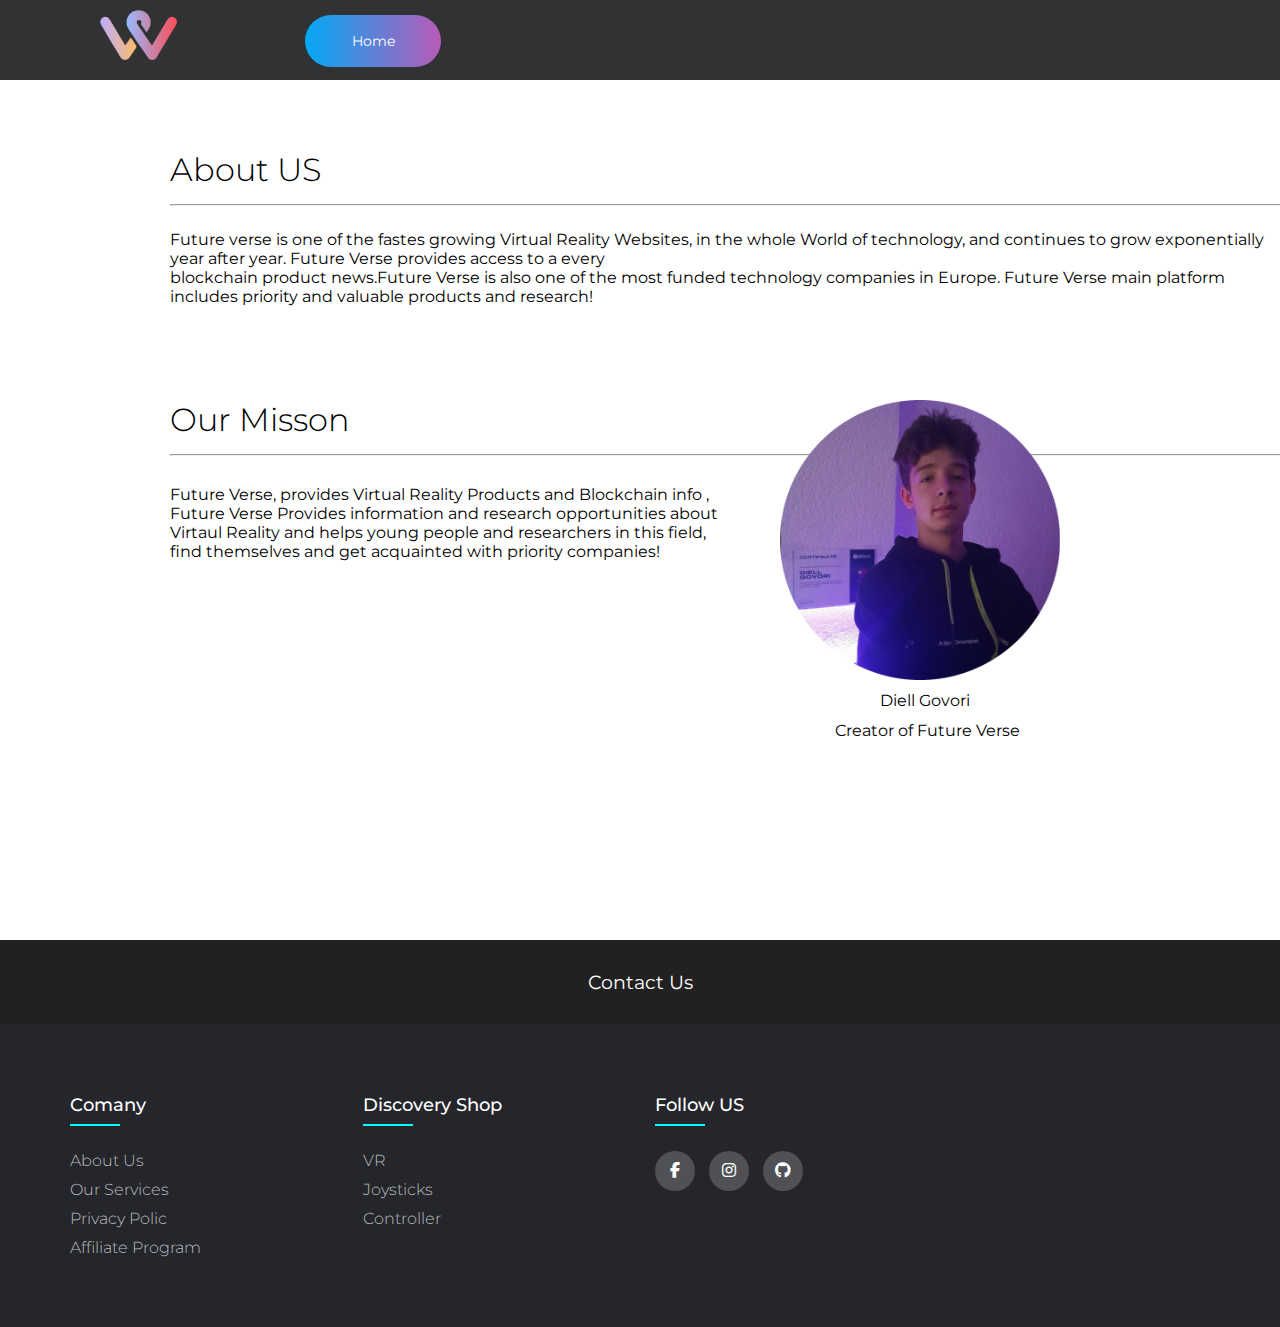
<file: About.html>
<!DOCTYPE html>
<html lang="en">
<head>
    <meta charset="UTF-8">
    <meta http-equiv="X-UA-Compatible" content="IE=edge">
    <meta name="viewport" content="width=device-width, initial-scale=1.0">
    <title>Future Verse</title>
    <link rel="stylesheet" href="style.css">
    <link rel="stylesheet" href="https://cdnjs.cloudflare.com/ajax/libs/font-awesome/6.1.2/css/all.min.css">
</head>
<body>
    
      <!-- Menu  -->
    
    <header>
        <a href="index.html"><img src="images/kindpng_7007170.png" class="logo1"></a> 
                <a href="index.html"><button class="pos">Home</button></a>
             </div>
         </div>
     </header>
        
     <!-- Section, page -->
     
     
     <section class="About" id="Ab-sec1"></section>

    <section class="About1" id="Ab-sec2">
        <h1 class="about-text1">About US <hr  class="hr1"> </h1>
        <p class="ab_text">Future verse is one of the fastes growing Virtual Reality Websites, in the whole World of technology, and continues to grow exponentially year after year. Future Verse provides access to a every<br>blockchain product news.Future Verse is also one of the most funded technology companies in Europe. Future Verse main platform includes priority and valuable products and research! </p>
    
        <h1 class="about-text2">Our Misson <hr  class="hr2"> </h1>
        <p class="ab_text1">Future Verse, provides Virtual Reality Products and Blockchain info ,<br>Future Verse Provides information and research opportunities about<br>Virtaul Reality  and helps young people and researchers in this field,<br>
            find themselves and get acquainted with priority companies!
        </p>
         
          <img src="images/profile.pic.png" class="profile_pic">
            <p class="name-ab">Diell Govori</p>
            <p class="name-ab1">Creator of Future Verse</p>
    </section>
 
       <!-- Footer Section -->

       <section class="colorw" id="section5"><p class="contact_home"></p></section>
 
       <section class="colorw" id="section5"><p class=""></p></section>

       <section class="colorw" id="section5"><p class="contact_home"></p></section>
       <section class="colorw" id="section5"><p class="contact_home"></p></section>
       <section class="colorw" id="section5"><p class="contact_home"></p></section>
       <section class="colorw" id="section5"><p class="contact_home"></p></section>
       <section class="colorw" id="section5"><p class="contact_home"></p></section>
       <section class="colorw" id="section5"><p class="contact_home"></p></section>
       <section class="colorw" id="section5"><p class="contact_home"></p></section>
       <section class="colorw" id="section5"><p class="contact_home"></p></section>
       <section class="colorw" id="section5"><p class="contact_home"></p></section>
       <section class="small_sec3" id="section5"><p class="contact_home">Contact Us</p></section>

       
    

       <footer class="footer">
        <div class="container">
            <div class="row">
                <div class="footer-col">
                    <h4>comany</h4>
                    <ul>
                        <li><a href="#">About us</a></li>
                        <li><a href="#">Our services</a></li>
                        <li><a href="#">privacy polic</a></li>
                        <li><a href="#">Affiliate Program</a></li>
                    </ul>
                </div>
            
           <div class="footer-col">
            <h4>Discovery Shop</h4>
            <ul>
                <li><a href="#">VR</a></li>
                <li><a href="#">Joysticks</a></li>
                <li><a href="#">Controller</a></li>
            </ul>
           </div>
           <div class="footer-col">
            <h4>Follow US</h4>
            <div class="social-links">
                <a href="https://www.facebook.com/diell.govori.5"><i class="fab fa-facebook-f"></i></a>
                <a href="https://www.instagram.com/diellgovori/?hl=en"><i class="fab fa-instagram"></i></a>
                <a href="https://github.com/DiellDEV123"><i class="fab fa-github"></i></a>
            </div>
           </div>
        </div>
        </div>
       </footer>

    </body>
</html>
</file>
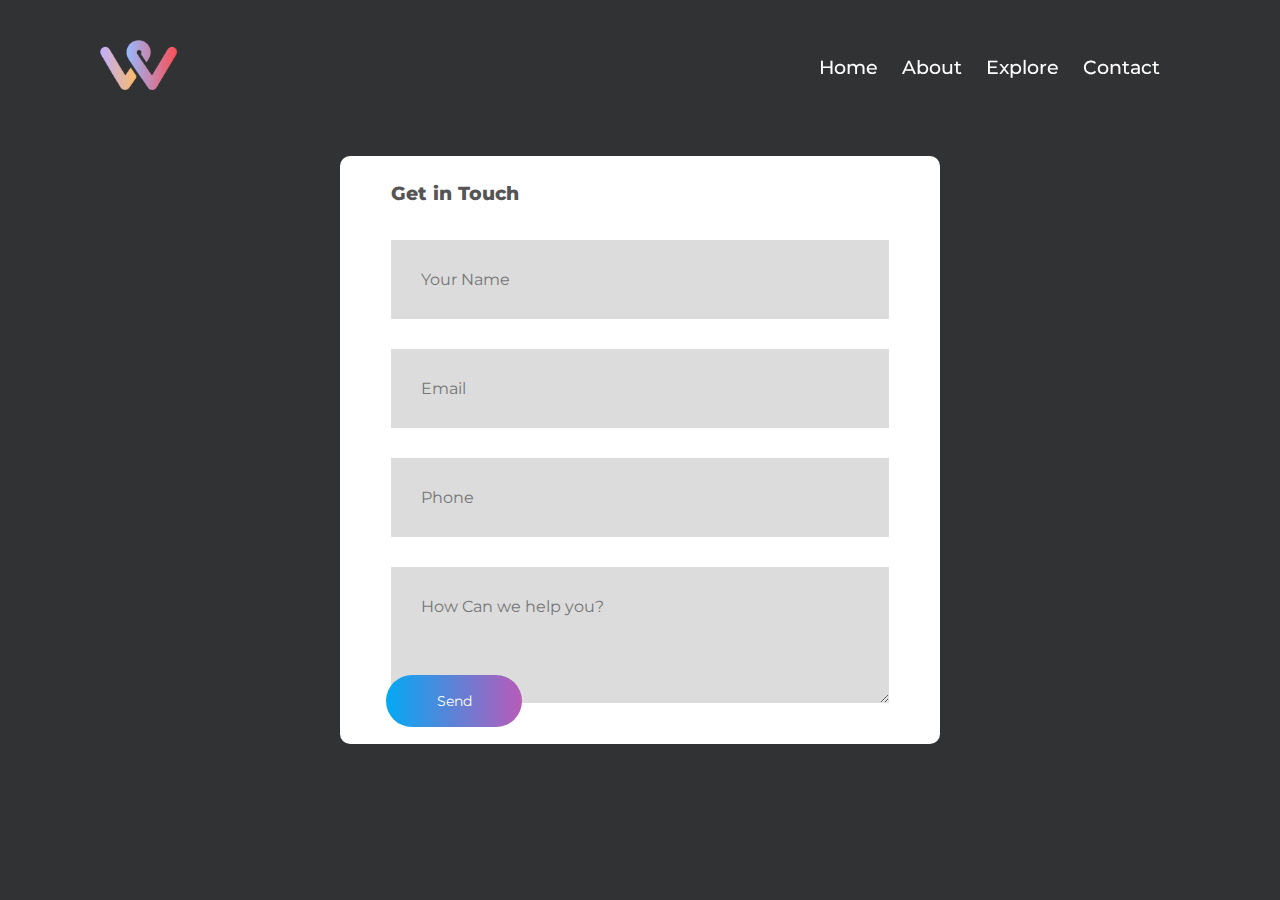
<file: Contact.html>
<!DOCTYPE html>
<html lang="en">
<head>
    <meta charset="UTF-8">
    <meta http-equiv="X-UA-Compatible" content="IE=edge">
    <meta name="viewport" content="width=device-width, initial-scale=1.0">
    <title>Future Verse</title>
    <link rel="stylesheet" href="style.css">
</head>
<body>
    <header>
        <a href="Contact.html"><img src="images/kindpng_7007170.png" class="logo"></a> 
         <div class="menu">
             <div class="menu-items">
                 <a href="index.html">Home</a>
                 <a href="About.html">About</a>
                 <a href="Explore1.html">Explore</a>
                 <a href="Contact.html">Contact</a>
             </div>
         </div>
     </header>
    
     <div class="container1">
        <form action="https://formsubmit.co/diellgovori9@gmail.com" method="POST">
            <h3>Get in Touch</h3>
            <input type="text" id="name" placeholder="Your Name" required>
            <input type="text" id="email" placeholder="Email" required>
            <input type="text" id="phone" placeholder="Phone " required>
            <textarea id="message" rows="4" placeholder="How Can we help you?"></textarea>
             <button class="button_1" type="submit">Send</button>
        </form>
    </div>  
    
    
</body>
</html>
</file>
<file: style.css>
@import url('https://fonts.googleapis.com/css2?family=Montserrat:wght@300&display=swap');

 * {
    padding: 0;
    margin: 0;
    box-sizing: border-box;
    font-family: 'Montserrat', sans-serif ;
    scroll-behavior: smooth;
  }

.logo1 {
 height: 50px;
 position: absolute;
 top: 10px;
}


header .logo {
 height: 50px;
 top: 0px
}

header .menu {
  position: relative;

}

header .menu-items a {
  position: relative;
  font-size: 1.2em;
  color: white;
  font-weight: 500;
  text-decoration: none;
  transition: 0.5s ease;
  cursor: pointer;
  margin-right: 20px;
  
}


header .menu-items a::before {
    position: absolute;
    content: "";
    bottom: 0;
    left: 0;
    width: 0%;
    height: 3px;
    background-color: aqua;
    transition: 0.3s ease;
}

header .menu-items a:hover::before {
    width: 100%;
}

/* Section 1 */

#section1 {
    padding: 100px 0px;
    min-width: 100%;
    min-height: 100vh;
    
}

.home {
    position: relative;
    width: 100%;
    min-height: 100vh;
    display: flex;
    justify-content: center;
    align-items: center;
    background-color: #2696e9;
}

.home::before{
    position: absolute;
    content: "";
    z-index: 777;
    height: 100%;
    width: 100%;
    top: 0;
    left: 0;
    background-color: rgba(3, 69, 251,0.3 );
}

.home video {
    z-index: 000;
    position: absolute;
    top: 0;
    left: 0;
    width: 100%;
    height: 100%;
    object-fit: cover;
}
    /* Text  */

.content {
    color: white;
    width: 70%;
    margin-top: 50px;
    z-index: 888;
}

.content h1 {
    font-size: 4em;
    font-weight: 900;
    text-transform: uppercase;
    letter-spacing: 5px;
    line-height: 70px;
    margin-bottom: 10px;
}

.content h1 span{
    font-size:1.2em ;
    font-weight: 600;
}

.content p {
    margin-bottom: 20px;
    font-size: 2em;
  }

/* Video slider */


.slider {
    position: relative;
    bottom:180px;
    right:300px;
    display: flex;
    justify-content: space-around;
    margin-bottom: 30px;
    transform: translateX(80px);
    z-index: 888;
    flex-direction: column;
    
}

.slider .nav-btn{
    width: 12px;
    height: 12px;
    background-color: white;
    border-radius: 50%;
    box-shadow: 0 0 2px rgba(255, 255, 255, 0.5);
    cursor: pointer;
    transition: 0.3s ease;
}

.slider .nav-btn.active{
    background-color: #2596e9;
}

.slider .nav-btn:not(:last-child){
    margin-bottom: 20px;
}

.slider .nav-btn:hover{
    transform:scale(1.2);
}

.video-slide{
    position: absolute;
    width: 100%;
    clip-path: circle(0% at 0 50%);
}

.video-slide.active{
    clip-path: circle(150% at 0 50%);
     transition: 2s;
     transition-property: clip-path;
}


/* Scroll Down button, Home */

.scrolldown {
  --color: white;
  --sizeX: 30px;
  --sizeY: 50px;
  position: absolute;
  left: 50%;
  bottom: 10px;
  width: var(--sizeX);
  height: var(--sizeY);
  margin-left: var(sizeX / 2);
  border: calc(var(--sizeX) / 10) solid var(--color);
  border-radius: 50px;
  box-sizing: border-box;
  margin-bottom: 16px;
  cursor: pointer;
}

.scrolldown::before {
  content: "";
  position: absolute;
  bottom: 30px;
  left: 50%;
  width: 6px;
  height: 6px;
  margin-left: -3px;
  background-color: var(--color);
  border-radius: 100%;
  animation: scrolldown-anim 2s infinite;
  box-sizing: border-box;
  box-shadow: 0px -5px 3px 1px #2a547066;
}

@keyframes scrolldown-anim {
  0% {
    opacity: 0;
    height: 6px;
  }

  40% {
    opacity: 1;
    height: 10px;
  }

  80% {
    transform: translate(0, 20px);
    height: 10px;
    opacity: 0;
  }

  100% {
    height: 3px;
    opacity: 0;
  }
}

.chevrons {
  padding: 6px 0 0 0;
  margin-left: -3px;
  margin-top: 48px;
  width: 30px;
  display: flex;
  flex-direction: column;
  align-items: center;
}

.chevrondown {
  margin-top: -6px;
  border: solid var(--color);
  border-width: 0 3px 3px 0;
  display: inline-block;
  width: 10px;
  height: 10px;
  transform: rotate(45deg);
}

.chevrondown:nth-child(odd) {
  animation: pulse54012 500ms ease infinite alternate;
}

.chevrondown:nth-child(even) {
  animation: pulse54012 500ms ease infinite alternate 250ms;
}

@keyframes pulse54012 {
  from {
    opacity: 0;
  }

  to {
    opacity: 0.5;
  }
}




/* Section 2 */

.small_hover {
  padding: 30px 0px;
  min-height: 30%;
  min-width: 30vh;
}

#small_sec {
  background-color: #212121;
  color: white;
  
}

.letters {
  text-align: center;
}



/* Section 3 */

.section3 {
  padding: 100px 0px;
    min-width: 100%;
    min-height: 100vh;
}

#home2 {
  position: relative;
  width: 100%;
  min-height: 80vh;
  display: flex;
  justify-content: center;
  align-items: center;
  background-color: #303234;
}

.vr_hd {
  position: relative;
  left: 700px;
  max-width: 50%;
  
}


.main__content {
  font-size: 2rem;
  background-color: #A500FF;
  background-image: linear-gradient(to top, #A500FF 0%, #00FFFF 100% );
  background-size: 100%;
  -webkit-background-clip: text;
  -moz-background-clip: text;
  -webkit-text-fill-color: transparent;
  -moz-text-fill-color: transparent;
   position: absolute;
   font-weight: 700;
   top: 120px;
   left: 80px;
   letter-spacing: 5px;
    line-height: 50px;
    margin-bottom: 20px;
  }


 


/* Section 4 */

#section4 {
  padding: 100px 0px;
    min-width: 100%;
    min-height: 100vh;
}


.home3 {
  position: relative;
  width: 100%;
  min-height: 100vh;
  display: flex;
  justify-content: center;
  align-items: center;
  background-color: #303234;
}

.img_sec {
  position: absolute;
  top: 0px;
}

.main__content1 {
  color: white;
  letter-spacing: 5px;
    line-height: 30px;
    margin-bottom: 10px;
    position: absolute;
    left: 500px;
    bottom: 35%;
    font-size: 1.3rem;
  }

  .video_yt {
    position: absolute;
    bottom: 2%;
  }

  /* Section 5 */

  #section5 {
  padding: 30px 0px;
  min-height: 30%;
  min-width: 30vh
  }

  .small_sec3 {
    background-color: #212121;
    color: white;
  }

  .contact_home {
    color: white;
    text-align: center;
    font-size: 1.2rem;
  }

   /* Footer Section */

  .footer {
    background-color: #24262b;
    padding: 70px 0;
  }

  .container {
    max-width: 1170px;
    margin: auto;
  }

ul {
  list-style: none;
}


.footer-col {
  width: 25%;
  padding: 0 15px;
}

.row {
  display: flex;
  flex-wrap: wrap;
}

.footer-col h4 {
  font-size: 18px;
  color: #ffffff;
  text-transform: capitalize;
  margin-bottom: 35px;
  font-weight: 500;
   position: relative;
}

.footer-col h4::before {
  content: '';
  position: absolute;
  left: 0;
  bottom: -10px;
  background-color: aqua;
  height: 2px;
  box-sizing: border-box;
  width: 50px;
}

.footer-col ul li:not(:last-child) {
  margin-bottom: 10px;
}


.footer-col ul li a {
  font-size: 16px;
  text-transform:capitalize ;
  color: #ffffff;
  text-decoration: none;
  font-weight: 300;
  color: #bbbbbb;
  display: block;
   transition: all 0.3 ease;
}

.footer-col ul li a:hover {
  color: aqua;
  padding-left: 8px;
}

.footer-col .social-links a {
  display: inline-block;
  height: 40px;
  width: 40px;
  background-color: rgba(255, 255, 255, 0.2);
  margin: 0 10px 10px 0;
  text-align: center;
  line-height: 40px;
  border-radius: 50%;
  color: #ffffff;
  transition: all 0.5s ease;
}


.footer-col .social-links a:hover {
color: #24262b;
background-color: white;
}



/* About html page */


/* Menu */


#Ab-sec1{
padding: 40px 0px;
min-height: 40%;
min-width: 40vh;
}


.About {
  background-color: #303234;
}

/* Section 2 */

.About1 {
  background-color: white;
}

#Ab-sec2{
  padding: 100px 0px;
  min-height: 100%;
  min-width: 100vh;
}

.about-text1 {
  position: absolute;
  left: 170px;
  top: 150px;
  font-size: 2em;
  font-weight: 300; 
  color: black;

}

.hr1 {
  width: 1000%;
    margin-left: auto; margin-right: auto;
    margin-top: 15px;
  }
    

.ab_text {
  position: absolute;
  left: 170px;
  top: 230px;
  color: black;
}

button {
  text-decoration: none;
  position: absolute;
  border: none;
  font-size: 14px;
  font-family: inherit;
  color: #fff;
  width: 9em;
  height: 3em;
  line-height: 2em;
  text-align: center;
  background: linear-gradient(90deg,#03a9f4,#f441a5,#ffeb3b,#03a9f4);
  background-size: 300%;
  border-radius: 30px;
  z-index: 1;
  
}
 
 button:hover {
  animation: ani 8s linear infinite;
  border: none;
 }
 
 @keyframes ani {
  0% {
   background-position: 0%;
  }
 
  100% {
   background-position: 400%;
  }
 }
 
 button:before {
  content: '';
  position: absolute;
  top: -5px;
  left: -5px;
  right: -5px;
  bottom: -5px;
  z-index: -1;
  background: linear-gradient(90deg,#03a9f4,#f441a5,#ffeb3b,#03a9f4);
  background-size: 400%;
  border-radius: 35px;
  transition: 1s;
 }
 
 button:hover::before {
  filter: blur(20px);
 }
 
 button:active {
  background: linear-gradient(32deg,#03a9f4,#f441a5,#ffeb3b,#03a9f4);
 }

 .pos {
  position: absolute;
  left: 310px;
  top: 20px;
}



.hr2 {
  width: 840%;
    margin-left: auto; margin-right: auto;
    margin-top: 15px;}


    .about-text2 {
      position: absolute;
      left: 170px;
      top: 400px;
      font-size: 2em;
      font-weight: 300; 
      color: black;
    }


    .ab_text1 {
      position: absolute;
      left: 170px;
      top: 485px;
      color: black;
    }

  .profile_pic {
    height: 280px;
    position: absolute;
    right: 220px;
    bottom: 220px;
  }

    .name-ab {
      position: absolute;
      bottom: 190px;
      right: 310px;
      color: black;
    }

    .name-ab1 {
     position: absolute;
     bottom: 160px;
     right: 260px;
      color: black;
    }


    

    #small_ab_sec {
      background-color: #24262b;
    }


    .sec2ab {
      padding: 100px 0px;
      min-height: 100%;
      min-width: 100vh;
    }
    

  .colorw { 
  background-color: white;
  }


  /* Explore Page */

  







.video-ex {
 position: absolute;
width: 100%;
height: 50%;
    object-fit: cover;
    top: 0px;
    
  }


 header {
  position: fixed;
  top: 0;
  left: 0;
  display: flex;
  width: 100%;
  justify-content: space-between;
  align-items: center;
  padding: 40px 100px;
  transition: 0.6s ease;
  z-index: 100000;
  
 }

header.sticky {
  padding: 5px 100px;
  background: #303234;
}


 header .logo {
  position: relative;
  font-weight: 700;
  color: white;
  text-decoration: none;
  font-size: 2em;
  text-transform: uppercase;
  letter-spacing: 2px;
  transition: 0.6s;
}

 header ul {
  position: relative;
  display: flex;
  justify-content: center;
  align-items: center;
  color: white;
}




 header ul li {
  position: relative;
  list-style: none;
  
}

 header ul li a {
  position:relative;
  margin: 0 15px;
  text-decoration: none;
  color: white;
  letter-spacing: 2px;
  font-weight: 500px;
  transition: 0.6s;
  text-align: center;
  color: white;
}


.banner {
  position: relative;
  width: 100%;
  height: 100vh;
  background-size: cover;
  
}

.img_ex {
width: 100%;
height: 200%;
}

header.sticky.logo,
header.sticky ul li a {
  color: white;
}

.scrolldown1 {
  --color: white;
  --sizeX: 30px;
  --sizeY: 50px;
  position: absolute;
  left: 50%;
  bottom: 550px;
  width: var(--sizeX);
  height: var(--sizeY);
  margin-left: var(sizeX / 2);
  border: calc(var(--sizeX) / 10) solid var(--color);
  border-radius: 50px;
  box-sizing: border-box;
  margin-bottom: 16px;
  cursor: pointer;
}

.scrolldown::before {
  content: "";
  position: absolute;
  bottom: 30px;
  left: 50%;
  width: 6px;
  height: 6px;
  margin-left: -3px;
  background-color: var(--color);
  border-radius: 100%;
  animation: scrolldown-anim 2s infinite;
  box-sizing: border-box;
  box-shadow: 0px -5px 3px 1px #2a547066;
}

@keyframes scrolldown-anim {
  0% {
    opacity: 0;
    height: 6px;
  }

  40% {
    opacity: 1;
    height: 10px;
  }

  80% {
    transform: translate(0, 20px);
    height: 10px;
    opacity: 0;
  }

  100% {
    height: 3px;
    opacity: 0;
  }
}

.chevrons {
  padding: 6px 0 0 0;
  margin-left: -3px;
  margin-top: 48px;
  width: 30px;
  display: flex;
  flex-direction: column;
  align-items: center;
}

.chevrondown {
  margin-top: -6px;
  border: solid var(--color);
  border-width: 0 3px 3px 0;
  display: inline-block;
  width: 10px;
  height: 10px;
  transform: rotate(45deg);
}

.chevrondown:nth-child(odd) {
  animation: pulse54012 500ms ease infinite alternate;
}

.chevrondown:nth-child(even) {
  animation: pulse54012 500ms ease infinite alternate 250ms;
}

@keyframes pulse54012 {
  from {
    opacity: 0;
  }

  to {
    opacity: 0.5;
  }
}


.ex_text1 {
  color: white;
   position: absolute;
   top: 200px;
   left: 150px;
   font-size: 4em;
   font-weight: 900;
   text-transform: uppercase;
   letter-spacing: 5px;
   line-height: 70px;
   margin-bottom: 10px;
  }


     /* Virtual Reality */

    /* Card 1 */

  .card {
    position: absolute;
    bottom: 250px;
    left: 600px;
    width: 220px;
    height: 380px;
    padding: .8em;
    background: white;
    position: relative;
    overflow: visible;
    box-shadow: 0 1px 3px rgba(0,0,0,0.12), 0 1px 2px rgba(0,0,0,0.24);
   }
   
   .card-img {
    background-color: #303234;
    height: 50%;
    width: 100%;
    border-radius: .5rem;
    transition: .3s ease;
   }
   
   .card-info {
    padding-top: 10%;
   }
   
   svg {
    width: 20px;
    height: 20px;
   }
   
   .card-footer {
    width: 100%;
    display: flex;
    justify-content: space-between;
    align-items: center;
    padding-top: 10px;
    border-top: 1px solid #ddd;
   }
   
   /*Text*/
   .text-title {
    font-weight: 900;
    font-size: 1.2em;
    line-height: 1.5;
   }
   
   .text-body {
    font-size: .9em;
    padding-bottom: 10px;
   }
   
   /*Button*/
   .card-button {
    border: 1px  aqua;
    display: flex;
    padding: .3em;
    cursor: pointer;
    border-radius: 50px;
    transition: .3s ease-in-out;
   }
   
   /*Hover*/
   .card-img:hover {
    transform: translateY(-25%);
    box-shadow: rgba(158, 90, 253, 1) 0px 13px 47px -5px, rgba(180, 71, 71, 0.3) 0px 8px 16px -8px;
   }
   
   .card-button:hover {
    border: 1px solid #ffcaa6;
    background-color: aqua;
   }
   
   .img-shop {
    height: 180px;
    width: 200px;
   }

    /* Card 2 */

   .card1 {
    position: absolute;
    bottom: 630px;
    left: 950px;
    width: 220px;
    height: 380px;
    padding: .8em;
    background: white;
    position: relative;
    overflow: visible;
    box-shadow: 0 1px 3px rgba(0,0,0,0.12), 0 1px 2px rgba(0,0,0,0.24);
   }
   
   .card-img {
    background-color: #303234;
    height: 50%;
    width: 100%;
    border-radius: .5rem;
    transition: .3s ease;
   }
   
   .card-info {
    padding-top: 10%;
   }
   
   svg {
    width: 20px;
    height: 20px;
   }
   
   .card-footer {
    width: 100%;
    display: flex;
    justify-content: space-between;
    align-items: center;
    padding-top: 10px;
    border-top: 1px solid #ddd;
   }
   
   /*Text*/
   .text-title {
    font-weight: 900;
    font-size: 1.2em;
    line-height: 1.5;
   }
   
   .text-body {
    font-size: .9em;
    padding-bottom: 10px;
   }
   
   /*Button*/
   .card-button {
    border: 1px solid  aqua;
    display: flex;
    padding: .3em;
    cursor: pointer;
    border-radius: 50px;
    transition: .3s ease-in-out;
   }
   
   /*Hover*/
   .card-img:hover {
    transform: translateY(-25%);
    box-shadow: rgba(158, 90, 253, 1) 0px 13px 47px -5px, rgba(180, 71, 71, 0.3) 0px 8px 16px -8px;
   }
   
   .card-button:hover {
    border: 1px solid aqua;
    background-color: aqua;
   }


  /* Card 3 */

   .card2 {
    position: absolute;
    bottom: 1010px;
    left: 1300px;
    width: 220px;
    height: 380px;
    padding: .8em;
    background: white;
    position: relative;
    overflow: visible;
    box-shadow: 0 1px 3px rgba(0,0,0,0.12), 0 1px 2px rgba(0,0,0,0.24);
   }
   
   .card-img {
    background-color: #303234;
    height: 50%;
    width: 100%;
    border-radius: .5rem;
    transition: .3s ease;
   }
   
   .card-info {
    padding-top: 10%;
   }
   
   svg {
    width: 20px;
    height: 20px;
   }
   
   .card-footer {
    width: 100%;
    display: flex;
    justify-content: space-between;
    align-items: center;
    padding-top: 10px;
    border-top: 1px solid #ddd;
   }
   
   /*Text*/
   .text-title {
    font-weight: 900;
    font-size: 1.2em;
    line-height: 1.5;
   }
   
   .text-body {
    font-size: .9em;
    padding-bottom: 10px;
   }
   
   /*Button*/
   .card-button {
    border: 1px solid #252525;
    display: flex;
    padding: .3em;
    cursor: pointer;
    border-radius: 50px;
    transition: .3s ease-in-out;
   }
   
   /*Hover*/
   .card-img:hover {
    transform: translateY(-25%);
    box-shadow: rgba(158, 90, 253, 1) 0px 13px 47px -5px, rgba(15, 10, 222, 1) 0px 8px 16px -8px;
   }
   
   .card-button:hover {
    border: 1px solid #ffcaa6;
    background-color: #ffcaa6;
   }

   .hr_shop {
    border: none;
    height: 1px;
    /* Set the hr color */
    color: #333; /* old IE */
    background-color: #333; /* Modern Browsers */
  }
  .explore-text {
  position: absolute;
  left: 970px;
  top: 650px;
  font-size: 2em;
  font-weight: 300; 
  color: black;
  }


  .explore-text1 {
    position: absolute;
  left: 970px;
  top: 1400px;
  font-size: 2em;
  font-weight: 300; 
  color: black;
  }

  .explore-text2 {
    position: absolute;
  left: 970px;
  top: 2550px;
  font-size: 2em;
  font-weight: 300; 
  color: black;
  }


 

  .card3 {
    position: absolute;
    bottom: 600px;
    left: 600px;
    width: 220px;
    height: 380px;
    padding: .8em;
    background: white;
    position: relative;
    overflow: visible;
    box-shadow: 0 1px 3px rgba(0,0,0,0.12), 0 1px 2px rgba(0,0,0,0.24);
   }
   
   .card-img {
    background-color: #303234;
    height: 50%;
    width: 100%;
    border-radius: .5rem;
    transition: .3s ease;
   }
   
   .card-info {
    padding-top: 10%;
   }
   
   svg {
    width: 20px;
    height: 20px;
   }
   
   .card-footer {
    width: 100%;
    display: flex;
    justify-content: space-between;
    align-items: center;
    padding-top: 10px;
    border-top: 1px solid #ddd;
   }
   
   /*Text*/
   .text-title {
    font-weight: 900;
    font-size: 1.2em;
    line-height: 1.5;
   }
   
   .text-body {
    font-size: .9em;
    padding-bottom: 10px;
   }
   
   /*Button*/
   .card-button {
    border: 1px solid #252525;
    display: flex;
    padding: .3em;
    cursor: pointer;
    border-radius: 50px;
    transition: .3s ease-in-out;
   }
   
   /*Hover*/
   .card-img:hover {
    transform: translateY(-25%);
    box-shadow: rgba(158, 90, 253, 1) 0px 13px 47px -5px, rgba(180, 71, 71, 0.3) 0px 8px 16px -8px;
   }
   
   .card-button:hover {
    border: 1px solid #ffcaa6;
    background-color: #ffcaa6;
   }
   
   .img-shop {
    height: 180px;
    width: 200px;
   }


   .card4 {
    position: absolute;
    bottom: 530px;
    left: 600px;
    width: 220px;
    height: 380px;
    padding: .8em;
    background: white;
    position: relative;
    overflow: visible;
    box-shadow: 0 1px 3px rgba(0,0,0,0.12), 0 1px 2px rgba(0,0,0,0.24);
   }
   
   .card-img {
    background-color: #303234;
    height: 50%;
    width: 100%;
    border-radius: .5rem;
    transition: .3s ease;
   }
   
   .card-info {
    padding-top: 10%;
   }
   
   svg {
    width: 20px;
    height: 20px;
   }
   
   .card-footer {
    width: 100%;
    display: flex;
    justify-content: space-between;
    align-items: center;
    padding-top: 10px;
    border-top: 1px solid #ddd;
   }
   
   /*Text*/
   .text-title {
    font-weight: 900;
    font-size: 1.2em;
    line-height: 1.5;
   }
   
   .text-body {
    font-size: .9em;
    padding-bottom: 10px;
   }
   
   /*Button*/
   .card-button {
    border: 1px solid #252525;
    display: flex;
    padding: .3em;
    cursor: pointer;
    border-radius: 50px;
    transition: .3s ease-in-out;
   }
   
   /*Hover*/
   .card-img:hover {
    transform: translateY(-25%);
    box-shadow: rgba(158, 90, 253, 1) 0px 13px 47px -5px, rgba(180, 71, 71, 0.3) 0px 8px 16px -8px;
   }
   
   .card-button:hover {
    border: 1px solid #ffcaa6;
    background-color: #ffcaa6;
   }
   
   .img-shop {
    height: 180px;
    width: 200px;
   }


   .card5 {
    position: absolute;
    bottom: 1360px;
    left: 950px;
    width: 220px;
    height: 380px;
    padding: .8em;
    background: white;
    position: relative;
    overflow: visible;
    box-shadow: 0 1px 3px rgba(0,0,0,0.12), 0 1px 2px rgba(0,0,0,0.24);
   }
   
   .card-img {
    background-color: #303234;
    height: 50%;
    width: 100%;
    border-radius: .5rem;
    transition: .3s ease;
   }
   
   .card-info {
    padding-top: 10%;
   }
   
   svg {
    width: 20px;
    height: 20px;
   }
   
   .card-footer {
    width: 100%;
    display: flex;
    justify-content: space-between;
    align-items: center;
    padding-top: 10px;
    border-top: 1px solid #ddd;
   }
   
   /*Text*/
   .text-title {
    font-weight: 900;
    font-size: 1.2em;
    line-height: 1.5;
   }
   
   .text-body {
    font-size: .9em;
    padding-bottom: 10px;
   }
   
   /*Button*/
   .card-button {
    border: 1px solid #252525;
    display: flex;
    padding: .3em;
    cursor: pointer;
    border-radius: 50px;
    transition: .3s ease-in-out;
   }
   
   /*Hover*/
   .card-img:hover {
    transform: translateY(-25%);
    box-shadow: rgba(158, 90, 253, 1) 0px 13px 47px -5px, rgba(180, 71, 71, 0.3) 0px 8px 16px -8px;
   }
   
   .card-button:hover {
    border: 1px solid #ffcaa6;
    background-color: #ffcaa6;
   }
   
   .img-shop {
    height: 180px;
    width: 200px;
   }



   .card6 {
    position: absolute;
    bottom: 1750px;
    left: 1300px;
    width: 220px;
    height: 380px;
    padding: .8em;
    background: white;
    position: relative;
    overflow: visible;
    box-shadow: 0 1px 3px rgba(0,0,0,0.12), 0 1px 2px rgba(0,0,0,0.24);
   }
   
   .card-img {
    background-color: #303234;
    height: 50%;
    width: 100%;
    border-radius: .5rem;
    transition: .3s ease;
   }
   
   .card-info {
    padding-top: 10%;
   }
   
   svg {
    width: 20px;
    height: 20px;
   }
   
   .card-footer {
    width: 100%;
    display: flex;
    justify-content: space-between;
    align-items: center;
    padding-top: 10px;
    border-top: 1px solid #ddd;
   }
   
   /*Text*/
   .text-title {
    font-weight: 900;
    font-size: 1.2em;
    line-height: 1.5;
   }
   
   .text-body {
    font-size: .9em;
    padding-bottom: 10px;
   }
   
   /*Button*/
   .card-button {
    border: 1px solid #252525;
    display: flex;
    padding: .3em;
    cursor: pointer;
    border-radius: 50px;
    transition: .3s ease-in-out;
   }
   
   /*Hover*/
   .card-img:hover {
    transform: translateY(-25%);
    box-shadow: rgba(158, 90, 253, 1) 0px 13px 47px -5px, rgba(180, 71, 71, 0.3) 0px 8px 16px -8px;
   }
   
   .card-button:hover {
    border: 1px solid #ffcaa6;
    background-color: #ffcaa6;
   }
   
   .img-shop {
    height: 180px;
    width: 200px;
   }

   .card7 {
    position: absolute;
    bottom: 2150px;
    left: -10px;
    width: 220px;
    height: 380px;
    padding: .8em;
    background: white;
    position: relative;
    overflow: visible;
    box-shadow: 0 1px 3px rgba(0,0,0,0.12), 0 1px 2px rgba(0,0,0,0.24);
   }
   
   .card-img {
    background-color: #303234;
    height: 50%;
    width: 100%;
    border-radius: .5rem;
    transition: .3s ease;
   }
   
   .card-info {
    padding-top: 10%;
   }
   
   svg {
    width: 20px;
    height: 20px;
   }
   
   .card-footer {
    width: 100%;
    display: flex;
    justify-content: space-between;
    align-items: center;
    padding-top: 10px;
    border-top: 1px solid #ddd;
   }
   
   /*Text*/
   .text-title {
    font-weight: 900;
    font-size: 1.2em;
    line-height: 1.5;
   }
   
   .text-body {
    font-size: .9em;
    padding-bottom: 10px;
   }
   
   /*Button*/
   .card-button {
    border: 1px solid #252525;
    display: flex;
    padding: .3em;
    cursor: pointer;
    border-radius: 50px;
    transition: .3s ease-in-out;
   }
   
   /*Hover*/
   .card-img:hover {
    transform: translateY(-25%);
    box-shadow: rgba(158, 90, 253, 1) 0px 13px 47px -5px, rgba(180, 71, 71, 0.3) 0px 8px 16px -8px;
   }
   
   .card-button:hover {
    border: 1px solid #ffcaa6;
    background-color: #ffcaa6;
   }
   
   .img-shop {
    height: 180px;
    width: 200px;
   }

   .card8 {
    position: absolute;
    bottom: 2525px;
    left: 700px;
    width: 220px;
    height: 380px;
    padding: .8em;
    background: white;
    position: relative;
    overflow: visible;
    box-shadow: 0 1px 3px rgba(0,0,0,0.12), 0 1px 2px rgba(0,0,0,0.24);
   }
   
   .card-img {
    background-color: #303234;
    height: 50%;
    width: 100%;
    border-radius: .5rem;
    transition: .3s ease;
   }
   
   .card-info {
    padding-top: 10%;
   }
   
   svg {
    width: 20px;
    height: 20px;
   }
   
   .card-footer {
    width: 100%;
    display: flex;
    justify-content: space-between;
    align-items: center;
    padding-top: 10px;
    border-top: 1px solid #ddd;
   }
   
   /*Text*/
   .text-title {
    font-weight: 900;
    font-size: 1.2em;
    line-height: 1.5;
   }
   
   .text-body {
    font-size: .9em;
    padding-bottom: 10px;
   }
   
   /*Button*/
   .card-button {
    border: 1px solid #252525;
    display: flex;
    padding: .3em;
    cursor: pointer;
    border-radius: 50px;
    transition: .3s ease-in-out;
   }
   
   /*Hover*/
   .card-img:hover {
    transform: translateY(-25%);
    box-shadow: rgba(158, 90, 253, 1) 0px 13px 47px -5px, rgba(180, 71, 71, 0.3) 0px 8px 16px -8px;
   }
   
   .card-button:hover {
    border: 1px solid #ffcaa6;
    background-color: #ffcaa6;
   }
   
   .img-shop {
    height: 180px;
    width: 200px;
   }


   .card- {
    position: absolute;
    bottom: 1000px;
    left: 600px;
    width: 220px;
    height: 380px;
    padding: .8em;
    background: white;
    position: relative;
    overflow: visible;
    box-shadow: 0 1px 3px rgba(0,0,0,0.12), 0 1px 2px rgba(0,0,0,0.24);
   }
   
   .card-img {
    background-color: #303234;
    height: 50%;
    width: 100%;
    border-radius: .5rem;
    transition: .3s ease;
   }
   
   .card-info {
    padding-top: 10%;
   }
   
   svg {
    width: 20px;
    height: 20px;
   }
   
   .card-footer {
    width: 100%;
    display: flex;
    justify-content: space-between;
    align-items: center;
    padding-top: 10px;
    border-top: 1px solid #ddd;
   }
   
   /*Text*/
   .text-title {
    font-weight: 900;
    font-size: 1.2em;
    line-height: 1.5;
   }
   
   .text-body {
    font-size: .9em;
    padding-bottom: 10px;
   }
   
   /*Button*/
   .card-button {
    border: 1px solid #252525;
    display: flex;
    padding: .3em;
    cursor: pointer;
    border-radius: 50px;
    transition: .3s ease-in-out;
   }
   
   /*Hover*/
   .card-img:hover {
    transform: translateY(-25%);
    box-shadow: rgba(158, 90, 253, 1) 0px 13px 47px -5px, rgba(180, 71, 71, 0.3) 0px 8px 16px -8px;
   }
   
   .card-button:hover {
    border: 1px solid #ffcaa6;
    background-color: #ffcaa6;
   }
   
   .img-shop {
    height: 180px;
    width: 200px;

   }


   .card1- {
    position: absolute;
    bottom: 375px;
    left: 350px;
    width: 220px;
    height: 380px;
    padding: .8em;
    background: white;
    position: relative;
    overflow: visible;
    box-shadow: 0 1px 3px rgba(0,0,0,0.12), 0 1px 2px rgba(0,0,0,0.24);
   }
   
   .card-img {
    background-color: #303234;
    height: 50%;
    width: 100%;
    border-radius: .5rem;
    transition: .3s ease;
   }
   
   .card-info {
    padding-top: 10%;
   }
   
   svg {
    width: 20px;
    height: 20px;
   }
   
   .card-footer {
    width: 100%;
    display: flex;
    justify-content: space-between;
    align-items: center;
    padding-top: 10px;
    border-top: 1px solid #ddd;
   }
   
   /*Text*/
   .text-title {
    font-weight: 900;
    font-size: 1.2em;
    line-height: 1.5;
   }
   
   .text-body {
    font-size: .9em;
    padding-bottom: 10px;
   }
   
   /*Button*/
   .card-button {
    border: 1px solid #252525;
    display: flex;
    padding: .3em;
    cursor: pointer;
    border-radius: 50px;
    transition: .3s ease-in-out;
   }
   
   /*Hover*/
   .card-img:hover {
    transform: translateY(-25%);
    box-shadow: rgba(158, 90, 253, 1) 0px 13px 47px -5px, rgba(180, 71, 71, 0.3) 0px 8px 16px -8px;
   }
   
   .card-button:hover {
    border: 1px solid #ffcaa6;
    background-color: #ffcaa6;
   }
   
   .img-shop {
    height: 180px;
    width: 200px;
   }









   .card2- {
    position: absolute;
    bottom: 755px;
    left: 700px;
    width: 220px;
    height: 380px;
    padding: .8em;
    background: white;
    position: relative;
    overflow: visible;
    box-shadow: 0 1px 3px rgba(0,0,0,0.12), 0 1px 2px rgba(0,0,0,0.24);
   }
   
   .card-img {
    background-color: #303234;
    height: 50%;
    width: 100%;
    border-radius: .5rem;
    transition: .3s ease;
   }
   
   .card-info {
    padding-top: 10%;
   }
   
   svg {
    width: 20px;
    height: 20px;
   }
   
   .card-footer {
    width: 100%;
    display: flex;
    justify-content: space-between;
    align-items: center;
    padding-top: 10px;
    border-top: 1px solid #ddd;
   }
   
   /*Text*/
   .text-title {
    font-weight: 900;
    font-size: 1.2em;
    line-height: 1.5;
   }
   
   .text-body {
    font-size: .9em;
    padding-bottom: 10px;
   }
   
   /*Button*/
   .card-button {
    border: 1px solid #252525;
    display: flex;
    padding: .3em;
    cursor: pointer;
    border-radius: 50px;
    transition: .3s ease-in-out;
   }
   
   /*Hover*/
   .card-img:hover {
    transform: translateY(-25%);
    box-shadow: rgba(158, 90, 253, 1) 0px 13px 47px -5px, rgba(180, 71, 71, 0.3) 0px 8px 16px -8px;
   }
   
   .card-button:hover {
    border: 1px solid #ffcaa6;
    background-color: #ffcaa6;
   }
   
   .img-shop {
    height: 180px;
    width: 200px;
   }


   .card3- {
    position: absolute;
    bottom: 630px;
    left: 350px;
    width: 220px;
    height: 380px;
    padding: .8em;
    background: white;
    position: relative;
    overflow: visible;
    box-shadow: 0 1px 3px rgba(0,0,0,0.12), 0 1px 2px rgba(0,0,0,0.24);
   }
   
   .card-img {
    background-color: #303234;
    height: 50%;
    width: 100%;
    border-radius: .5rem;
    transition: .3s ease;
   }
   
   .card-info {
    padding-top: 10%;
   }
   
   svg {
    width: 20px;
    height: 20px;
   }
   
   .card-footer {
    width: 100%;
    display: flex;
    justify-content: space-between;
    align-items: center;
    padding-top: 10px;
    border-top: 1px solid #ddd;
   }
   
   /*Text*/
   .text-title {
    font-weight: 900;
    font-size: 1.2em;
    line-height: 1.5;
   }
   
   .text-body {
    font-size: .9em;
    padding-bottom: 10px;
   }
   
   /*Button*/
   .card-button {
    border: 1px solid #252525;
    display: flex;
    padding: .3em;
    cursor: pointer;
    border-radius: 50px;
    transition: .3s ease-in-out;
   }
   
   /*Hover*/
   .card-img:hover {
    transform: translateY(-25%);
    box-shadow: rgba(158, 90, 253, 1) 0px 13px 47px -5px, rgba(180, 71, 71, 0.3) 0px 8px 16px -8px;
   }
   
   .card-button:hover {
    border: 1px solid #ffcaa6;
    background-color: #ffcaa6;
   }
   
   .img-shop {
    height: 180px;
    width: 200px;
   }


   .card4- {
    position: absolute;
    bottom: 540px;
    left: -10px;
    width: 220px;
    height: 380px;
    padding: .8em;
    background: white;
    position: relative;
    overflow: visible;
    box-shadow: 0 1px 3px rgba(0,0,0,0.12), 0 1px 2px rgba(0,0,0,0.24);
   }
   
   .card-img {
    background-color: #303234;
    height: 50%;
    width: 100%;
    border-radius: .5rem;
    transition: .3s ease;
   }
   
   .card-info {
    padding-top: 10%;
   }
   
   svg {
    width: 20px;
    height: 20px;
   }
   
   .card-footer {
    width: 100%;
    display: flex;
    justify-content: space-between;
    align-items: center;
    padding-top: 10px;
    border-top: 1px solid #ddd;
   }
   
   /*Text*/
   .text-title {
    font-weight: 900;
    font-size: 1.2em;
    line-height: 1.5;
   }
   
   .text-body {
    font-size: .9em;
    padding-bottom: 10px;
   }
   
   /*Button*/
   .card-button {
    border: 1px solid #252525;
    display: flex;
    padding: .3em;
    cursor: pointer;
    border-radius: 50px;
    transition: .3s ease-in-out;
   }
   
   /*Hover*/
   .card-img:hover {
    transform: translateY(-25%);
    box-shadow: rgba(158, 90, 253, 1) 0px 13px 47px -5px, rgba(180, 71, 71, 0.3) 0px 8px 16px -8px;
   }
   
   .card-button:hover {
    border: 1px solid #ffcaa6;
    background-color: #ffcaa6;
   }
   
   .img-shop {
    height: 180px;
    width: 200px;
   }


   .card5- {
    position: absolute;
    bottom: 920px;
    left: 350px;
    width: 220px;
    height: 380px;
    padding: .8em;
    background: white;
    position: relative;
    overflow: visible;
    box-shadow: 0 1px 3px rgba(0,0,0,0.12), 0 1px 2px rgba(0,0,0,0.24);
   }
   
   .card-img {
    background-color: #303234;
    height: 50%;
    width: 100%;
    border-radius: .5rem;
    transition: .3s ease;
   }
   
   .card-info {
    padding-top: 10%;
   }
   
   svg {
    width: 20px;
    height: 20px;
   }
   
   .card-footer {
    width: 100%;
    display: flex;
    justify-content: space-between;
    align-items: center;
    padding-top: 10px;
    border-top: 1px solid #ddd;
   }
   
   /*Text*/
   .text-title {
    font-weight: 900;
    font-size: 1.2em;
    line-height: 1.5;
   }
   
   .text-body {
    font-size: .9em;
    padding-bottom: 10px;
   }
   
   /*Button*/
   .card-button {
    border: 1px solid #252525;
    display: flex;
    padding: .3em;
    cursor: pointer;
    border-radius: 50px;
    transition: .3s ease-in-out;
   }
   
   /*Hover*/
   .card-img:hover {
    transform: translateY(-25%);
    box-shadow: rgba(158, 90, 253, 1) 0px 13px 47px -5px, rgba(180, 71, 71, 0.3) 0px 8px 16px -8px;
   }
   
   .card-button:hover {
    border: 1px solid #ffcaa6;
    background-color: #ffcaa6;
   }
   
   .img-shop {
    height: 180px;
    width: 200px;
   }


   .card6- {
    position: absolute;
    bottom: 1300px;
    left: 700px;
    width: 220px;
    height: 380px;
    padding: .8em;
    background: white;
    position: relative;
    overflow: visible;
    box-shadow: 0 1px 3px rgba(0,0,0,0.12), 0 1px 2px rgba(0,0,0,0.24);
   }
   
   .card-img {
    background-color: #303234;
    height: 50%;
    width: 100%;
    border-radius: .5rem;
    transition: .3s ease;
   }
   
   .card-info {
    padding-top: 10%;
   }
   
   svg {
    width: 20px;
    height: 20px;
   }
   
   .card-footer {
    width: 100%;
    display: flex;
    justify-content: space-between;
    align-items: center;
    padding-top: 10px;
    border-top: 1px solid #ddd;
   }
   
   /*Text*/
   .text-title {
    font-weight: 900;
    font-size: 1.2em;
    line-height: 1.5;
   }
   
   .text-body {
    font-size: .9em;
    padding-bottom: 10px;
   }
   
   /*Button*/
   .card-button {
    border: 1px solid #252525;
    display: flex;
    padding: .3em;
    cursor: pointer;
    border-radius: 50px;
    transition: .3s ease-in-out;
   }
   
   /*Hover*/
   .card-img:hover {
    transform: translateY(-25%);
    box-shadow: rgba(158, 90, 253, 1) 0px 13px 47px -5px, rgba(180, 71, 71, 0.3) 0px 8px 16px -8px;
   }
   
   .card-button:hover {
    border: 1px solid #ffcaa6;
    background-color: #ffcaa6;
   }
   
   .img-shop {
    height: 180px;
    width: 200px;
   }



#text_dec a {
  text-decoration: none;
  color: black;
}

.tex-dec {
  text-decoration: none;
}

/* Contact page */


.container1 {
width: 100%;
height: 100vh;
background-color: #303234;
display: flex;
position:absolute ;
align-items: center;
justify-content:center ;
}


form {
  background: white;
  display: flex;
  flex-direction: column;
  padding: 2vw 4vw;
  width: 90%;
  max-width: 600px;
  border-radius: 10px;
}

.button_1 {
  position: absolute;
  top: 75.5%;
}

form h3 {
  color: #555;
  font-weight: 800;
  margin-bottom: 20px;
}

form input, form textarea{
  border: 0;
  margin: 15px 0;
  padding: 30px;
  outline: none;
  background: gainsboro;
  font-size: 16px;
}
</file>
